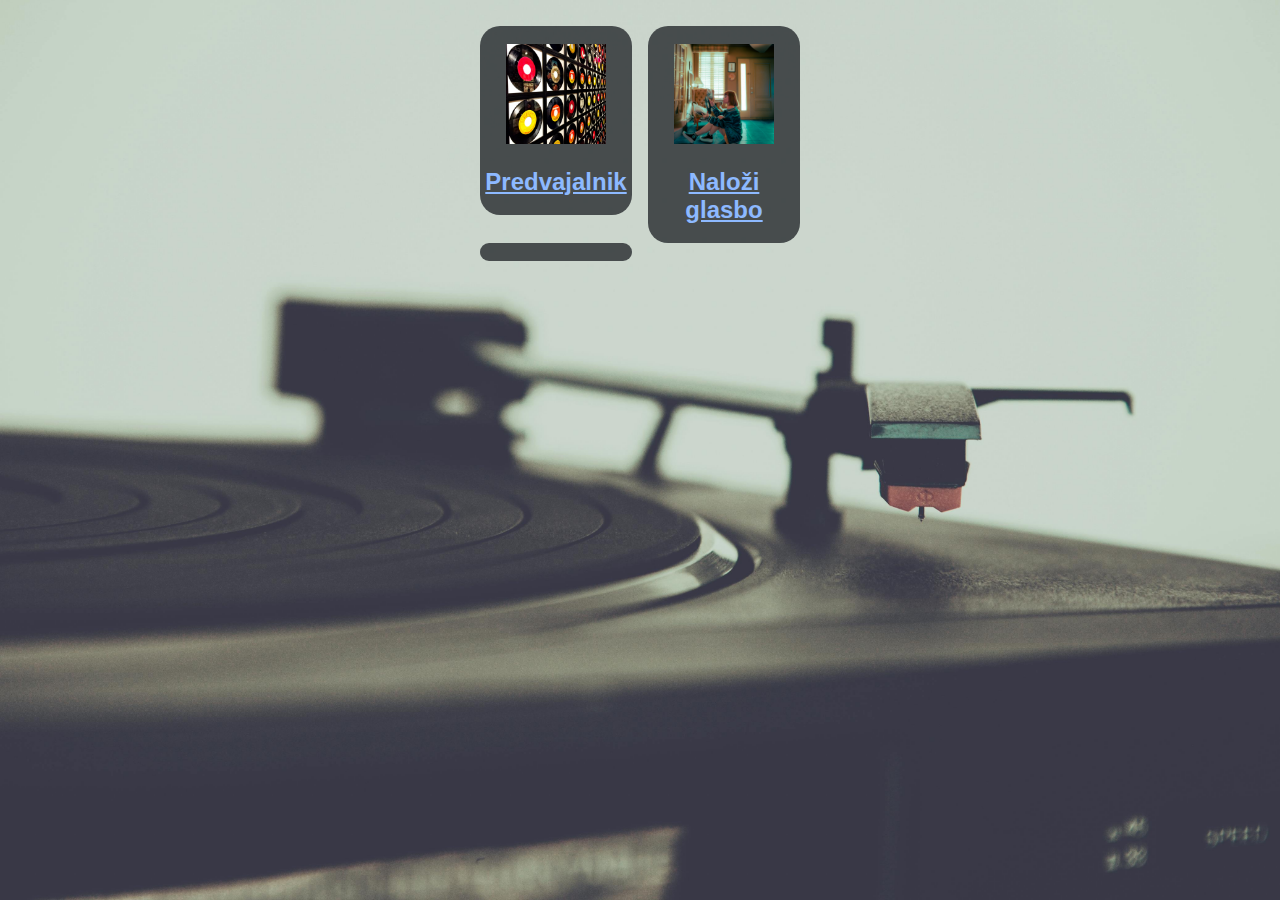
<file: views/index.html>
<!DOCTYPE html>
<html lang="en" class=" izaglqfd idc0_350"><head>
<meta http-equiv="content-type" content="text/html; charset=UTF-8">
    <meta charset="UTF-8">
    <meta name="viewport" content="width=device-width, initial-scale=1.0">
    <title>Glasbena Knjižnica</title>
    <link rel="stylesheet" href="styling.css">
</head>
<body>
    <div class="grid-container">
        <a href="player.html">
            <div class="grid-item">
                <br>
                <img src="pics/player.jpg" height=100vh>
                <h2 style="text-align: center;">
                    Predvajalnik
                </h2>
            </div>
        </a>
        <a href="upload.html">
            <div class="grid-item">
                <br>
                <img src="pics/upload.jpg" height=100vh>
                <h2 style="text-align: center;">
                    Naloži glasbo
                </h2>
            </div>
        </a>
        <a href="/prijava/">
            <div class="grid-item">
                <br>
            </div>
        </a>
    </div>
</body>
</file>
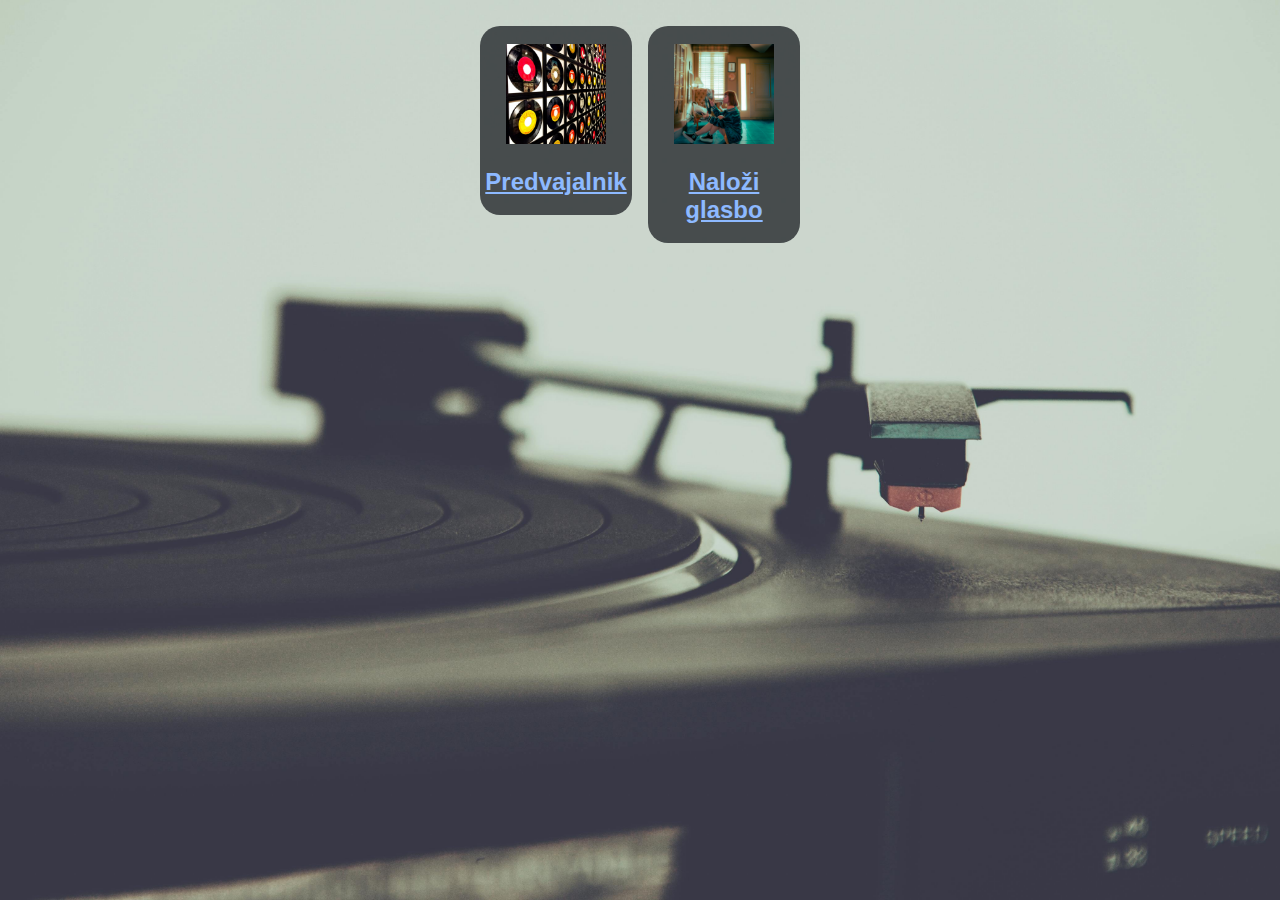
<file: views/home.html>
<!DOCTYPE html>
<html lang="en" class=" izaglqfd idc0_350"><head>
<meta http-equiv="content-type" content="text/html; charset=UTF-8">
    <meta charset="UTF-8">
    <meta name="viewport" content="width=device-width, initial-scale=1.0">
    <title>Glasbena Knjižnica</title>
    <link rel="stylesheet" href="styling.css">
</head>
<body>
    <div class="grid-container">
        <a href="player.html">
            <div class="grid-item">
                <br>
                <img src="pics/player.jpg" height=100vh>
                <h2 style="text-align: center;">
                    Predvajalnik
                </h2>
            </div>
        </a>
        <a href="upload.html">
            <div class="grid-item">
                <br>
                <img src="pics/upload.jpg" height=100vh>
                <h2 style="text-align: center;">
                    Naloži glasbo
                </h2>
            </div>
        </a>
    </div>
</body>
</file>
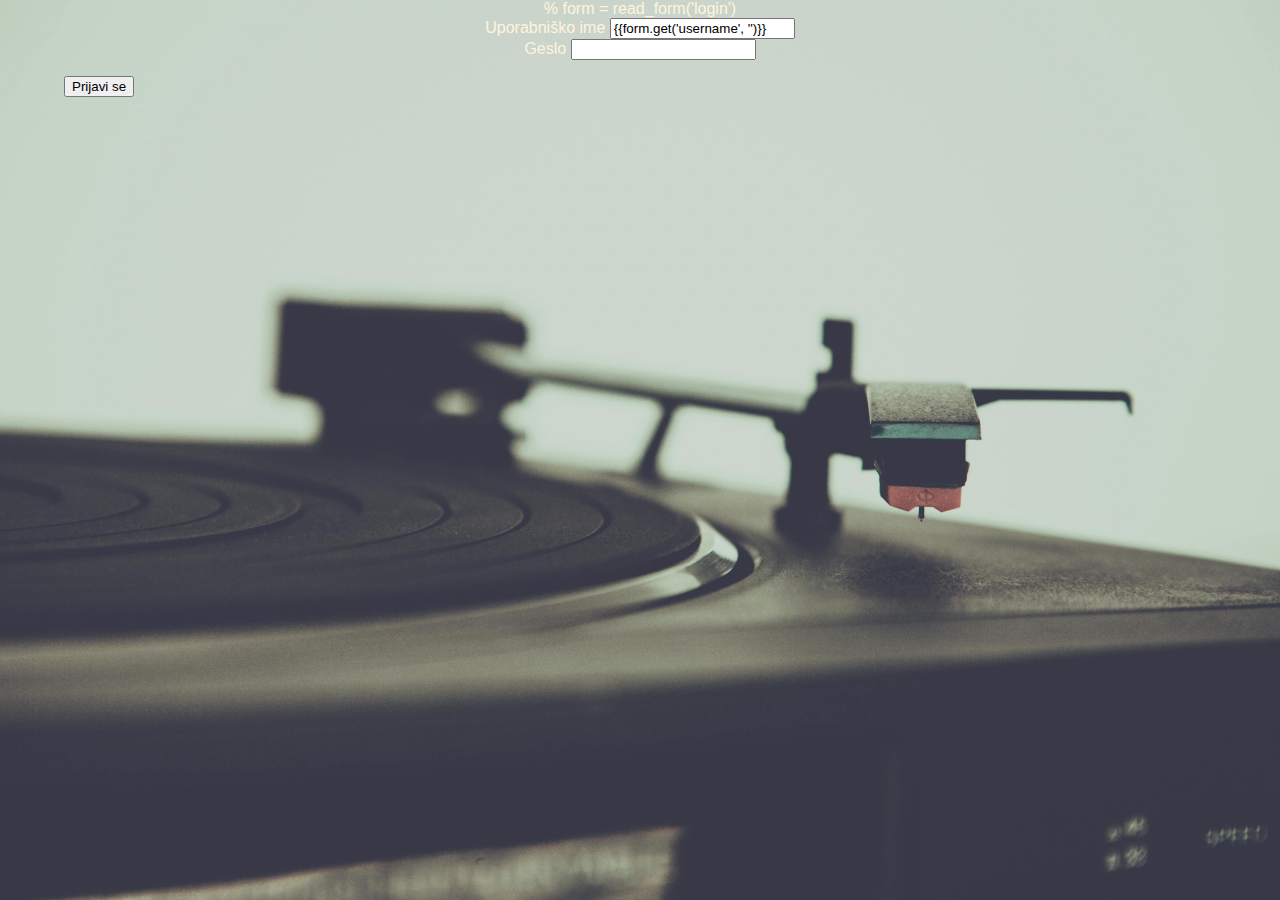
<file: views/login.html>
<!DOCTYPE html>
<html lang="en" class=" izaglqfd idc0_350"><head>
<meta http-equiv="content-type" content="text/html; charset=UTF-8">
    <meta charset="UTF-8">
    <meta name="viewport" content="width=device-width, initial-scale=1.0">
    <title>Prijava - Glasbena Knjižnica</title>
    <link rel="stylesheet" href="styling.css">
</head>

% form = read_form('login')

<body>
    <form action="/login/" method="POST">
        <div class="field">
            <label class="label">Uporabniško ime</label>
                <input class='input' type='text' name='username' placeholder='Name' value="{{form.get('username', '')}}" />
        </div>
        <div class="field">
            <label class="label">Geslo</label>
                <input class="input" type="password" name="password" paceholder="pw" />
        </div>
        <div class="field">
        <p class="control">
            <button class="button is-success">
                Prijavi se
            </button>
        </p>
        </div>
    </form>
</file>
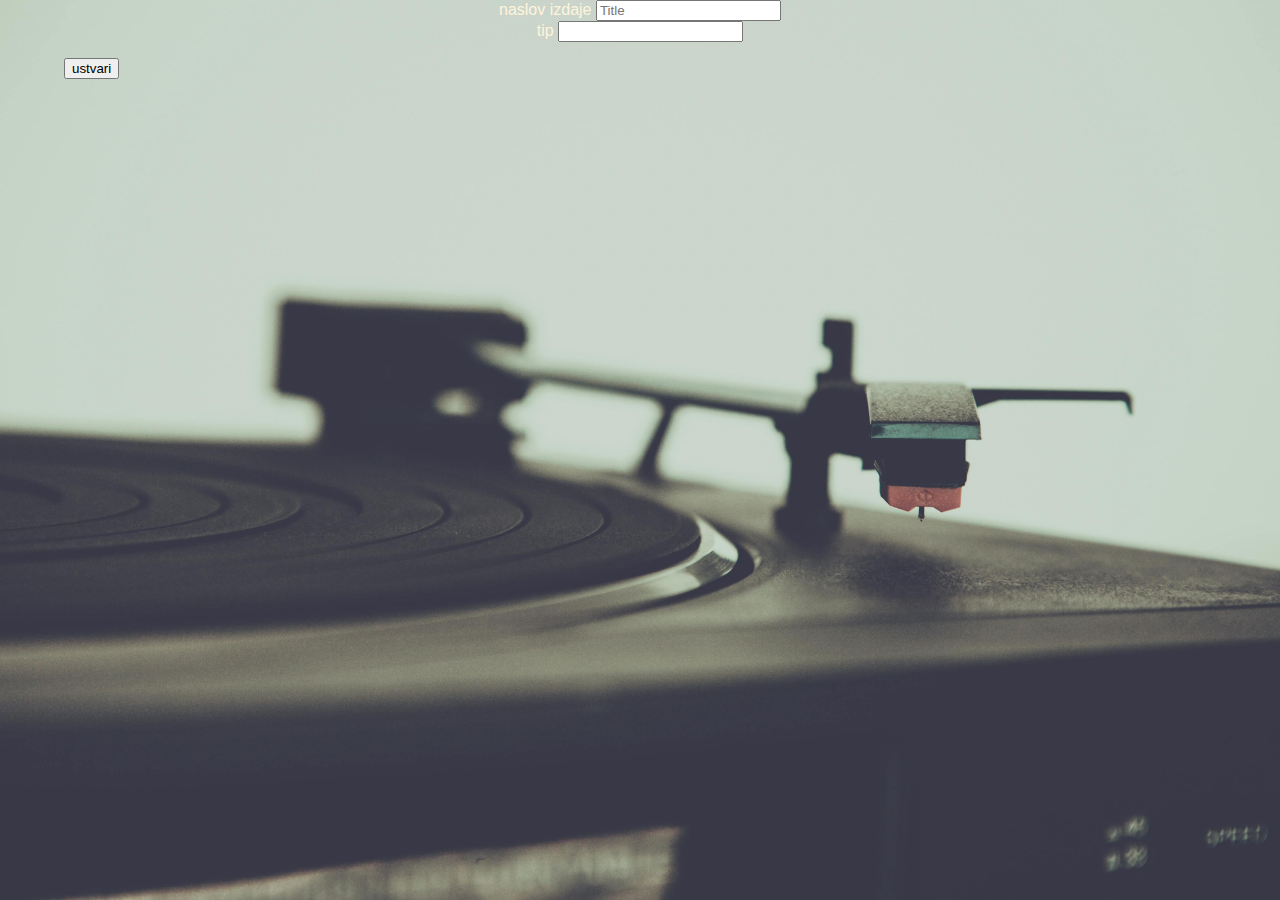
<file: views/makerelease.html>
<!DOCTYPE html>
<html lang="en" class=" izaglqfd idc0_350"><head>
<meta http-equiv="content-type" content="text/html; charset=UTF-8">
    <meta charset="UTF-8">
    <meta name="viewport" content="width=device-width, initial-scale=1.0">
    <title>Nalaganje - Glasbena Knjižnica</title>
    <link rel="stylesheet" href="styling.css">
</head>

<body>
    <form action="/nalaganje/" method="POST">
        <div class="field">
            <label class="label">naslov izdaje</label>
                <input class='input' type='text' name='title' placeholder='Title' />
        </div>
        <div class="field">
            <label class="label">tip</label>
                <input class="input" type="text" name="type" paceholder="album" />
        </div>
        <div class="field">
        <p class="control">
            <button class="button is-success">
                ustvari
            </button>
        </p>
    </form>
</file>
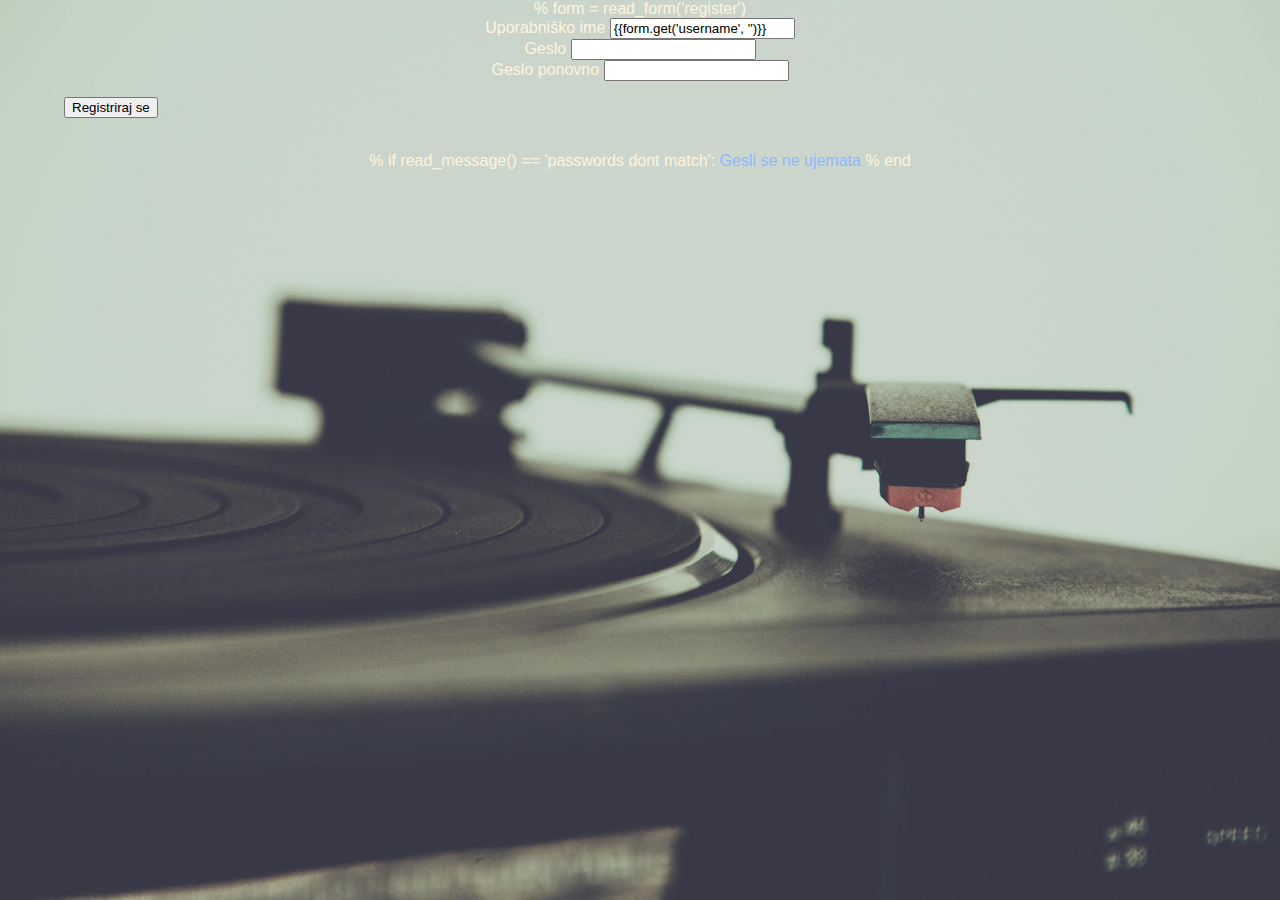
<file: views/registration.html>
% form = read_form('register')

<!DOCTYPE html>
<html lang="en" class=" izaglqfd idc0_350"><head>
<meta http-equiv="content-type" content="text/html; charset=UTF-8">
    <meta charset="UTF-8">
    <meta name="viewport" content="width=device-width, initial-scale=1.0">
    <title>Registracija - Glasbena Knjižnica</title>
    <link rel="stylesheet" href="styling.css">
</head>

<body>
    <form action="/registracija/" method="POST">
        <div class="field">
            <label class="label">Uporabniško ime</label>
                <input class='input' type='text' name='username' placeholder='Name' value="{{form.get('username', '')}}" />
        </div>
        <div class="field">
            <label class="label">Geslo</label>
                <input class="input" type="password" name="password1" paceholder="pw" />
        </div>
        <div class="field">
            <label class="label">Geslo ponovno</label>
                <input class="input" type="password" name="password2" paceholder="pw2" />
        </div>
        <div class="field">
        <p class="control">
            <button class="button is-success">
                Registriraj se
            </button>
        </p>
        </div>
        <br>
        % if read_message() == 'passwords dont match':
        <a>Gesli se ne ujemata</a>
        % end
    </form>
</file>
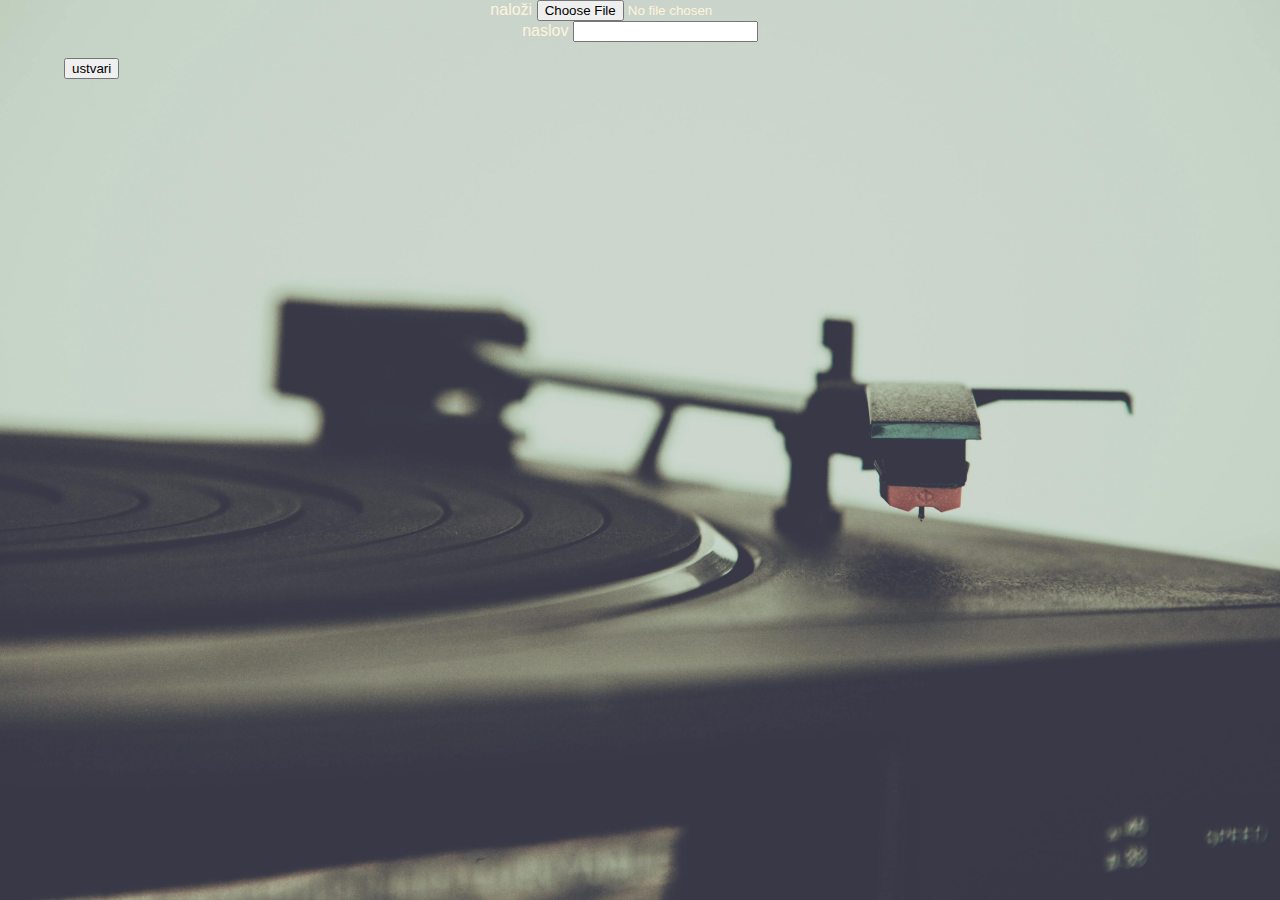
<file: views/upload.html>
<!DOCTYPE html>
<html lang="en" class=" izaglqfd idc0_350"><head>
<meta http-equiv="content-type" content="text/html; charset=UTF-8">
    <meta charset="UTF-8">
    <meta name="viewport" content="width=device-width, initial-scale=1.0">
    <title>Nalaganje - Glasbena Knjižnica</title>
    <link rel="stylesheet" href="styling.css">
</head>

<body>
    <form action="/nalaganje/{{r_id}}/" method="POST">
        <div class="field">
            <label class="label">naloži</label>
                <input type='file' name='upload'>
        </div>
        <div class="field">
            <label class="label">naslov</label>
                <input class="input" type="text" name="title">
        </div>
        <div class="field">
        <p class="control">
            <button class="button is-success">
                ustvari
            </button>
        </p>
    </form>
</file>
<file: views/styling.css>
body{
    color: rgb(255, 244, 219);
	text-align: center;
    font-family: Arial, Helvetica, sans-serif;
    align-items: center;
    margin: 0;
    padding: 0;
    background-size: cover;
    background-position: center;
    background-repeat: no-repeat;
    background-attachment: fixed;
    background-image: url("pics/bg.jpg");
    height: 100vh;
    transition: all 0.5s;
    }


a{
    color: #8db9ff;
}
.table-of-contents a{
    color:rgb(255, 244, 219);
}

p{
    margin-left: 5%;
    margin-right: 5%;
    text-align: justify;
    }

/* tips and tricks */
.flex-container{
    display: flex;
    flex-direction: column;
    flex-wrap: wrap;
    gap: 20px;
    align-content: center;
    }
.flex-item{
    background-color: #212529c7;
    font-family: Arial, Helvetica, sans-serif;
    max-width: 100vh;
    width: 100%;
    border-radius: 20px;
    }
.item-header{
    cursor: pointer;
    font-weight: bold;
    font-size: 24px;
    padding-top: 1vh;
    padding-bottom: 1vh;
    }
.item-header:hover{
    background-color: #212529e8;
    border-radius: 20px;
}

/* player and upload links */
.grid-container{
    display: grid;
    grid-template-columns: repeat(2,1fr);
    width: 25%;
    margin: 0 auto;
    padding: 2%;
    column-gap: 5%;
    }
.grid-item{
    background-color: #212529c7;
    align-content: center;
    max-width: 100%;
    border-radius: 20px;
    }


@media (max-width: 768px) {
    p{
        text-align: center;
    }
    .grid-container{
        width: 95%;
        
    }
    }
</file>
